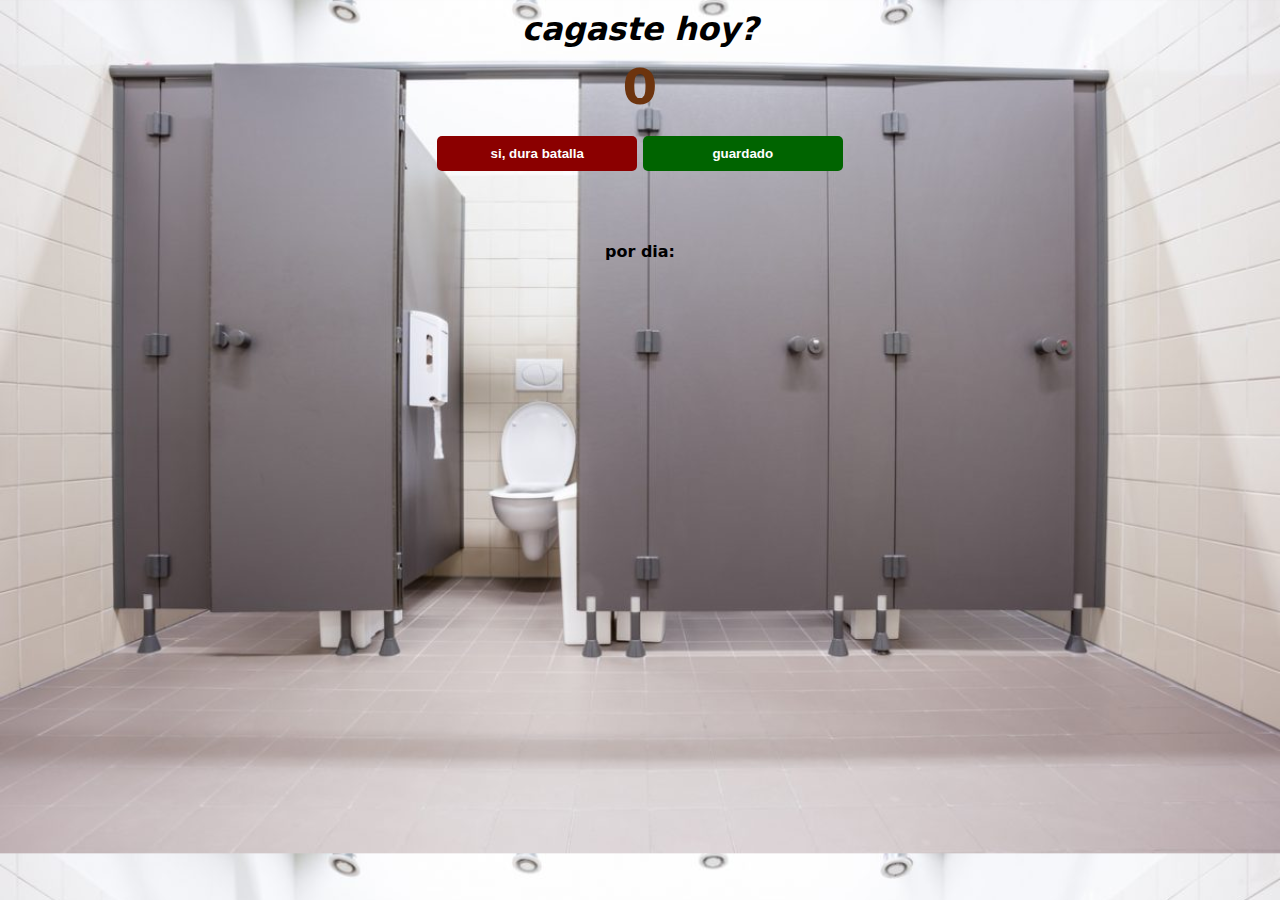
<file: index.html>
<!DOCTYPE html>
<html lang="en">
<head>
    <meta charset="UTF-8">
    <meta name="viewport" content="width=device-width, initial-scale=1.0">
    <link rel="stylesheet" href="css/style.css">
    <title>the people counter</title>
</head>
<body>
    <h1>cagaste hoy?</h1>
    <h2 id="count-el">0</h2>
    <button onclick="increment()" id="increment-btn">si, dura batalla</button>
    <button id="save-btn" onclick="save()">guardado</button>
    <p id="save-el">por dia: </p>
    <script src="js/index.js"></script>
</body>
</html>
</file>
<file: css/style.css>
body {
  background-image: url(../img/XGQB77RGKFDSNGQOEBFFOCYF2E.jpg);
  background-size: cover;
  font-family: system-ui, -apple-system, BlinkMacSystemFont, 'Segoe UI', Roboto, Oxygen, Ubuntu, Cantarell, 'Open Sans', 'Helvetica Neue', sans-serif;
  font-weight: bold;
  text-align: center; }

h1 {
  margin-top: 10px;
  margin-bottom: 10px;
  font-style: italic; }

h2 {
  font-size: 50px;
  margin-top: 0;
  margin-bottom: 20px;
  color: #6d340e; }

button {
  border: none;
  padding-top: 10px;
  padding-bottom: 10px;
  color: white;
  font-weight: bold;
  width: 200px;
  margin-bottom: 55px;
  border-radius: 5px; }
  button:hover {
    transform: scale(1.05);
    transition: all ease-in-out 0.5s; }

#increment-btn {
  background-color: darkred; }

#save-btn {
  background-color: darkgreen; }

/*# sourceMappingURL=style.css.map */
</file>
